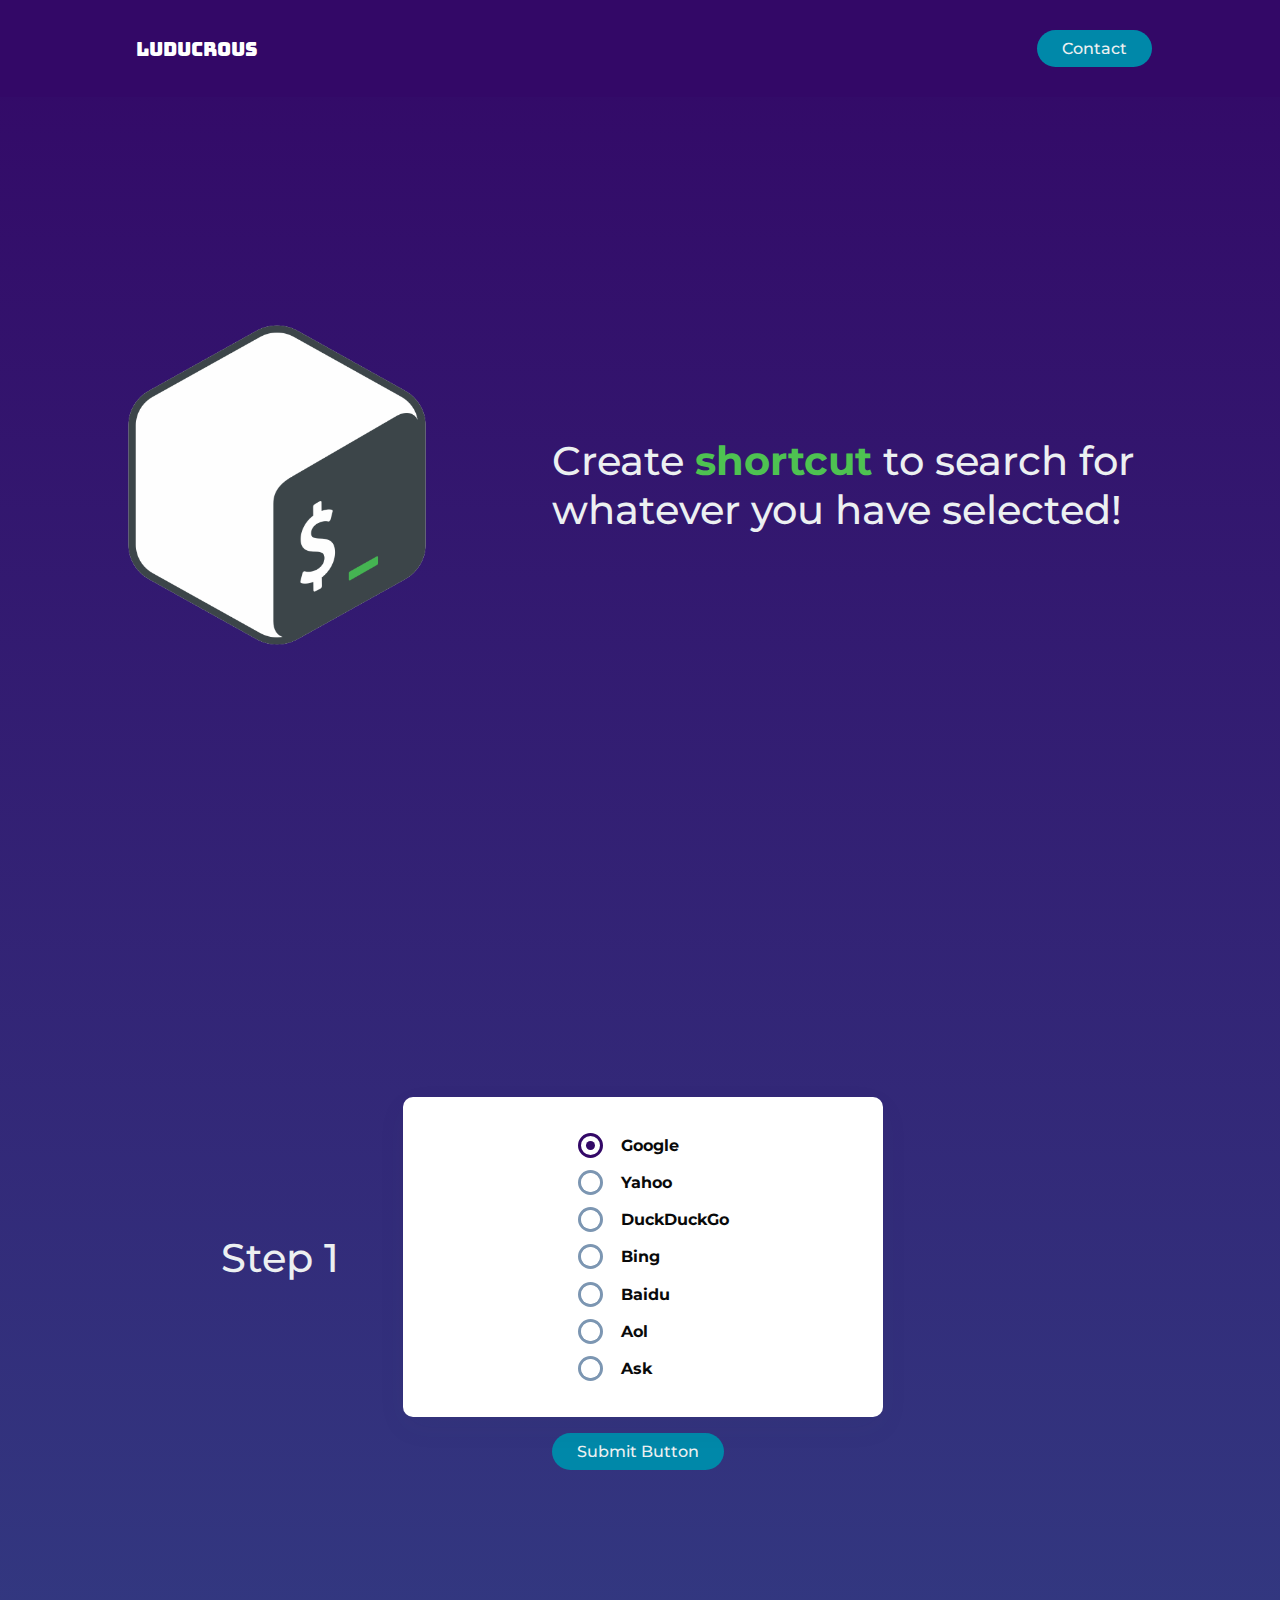
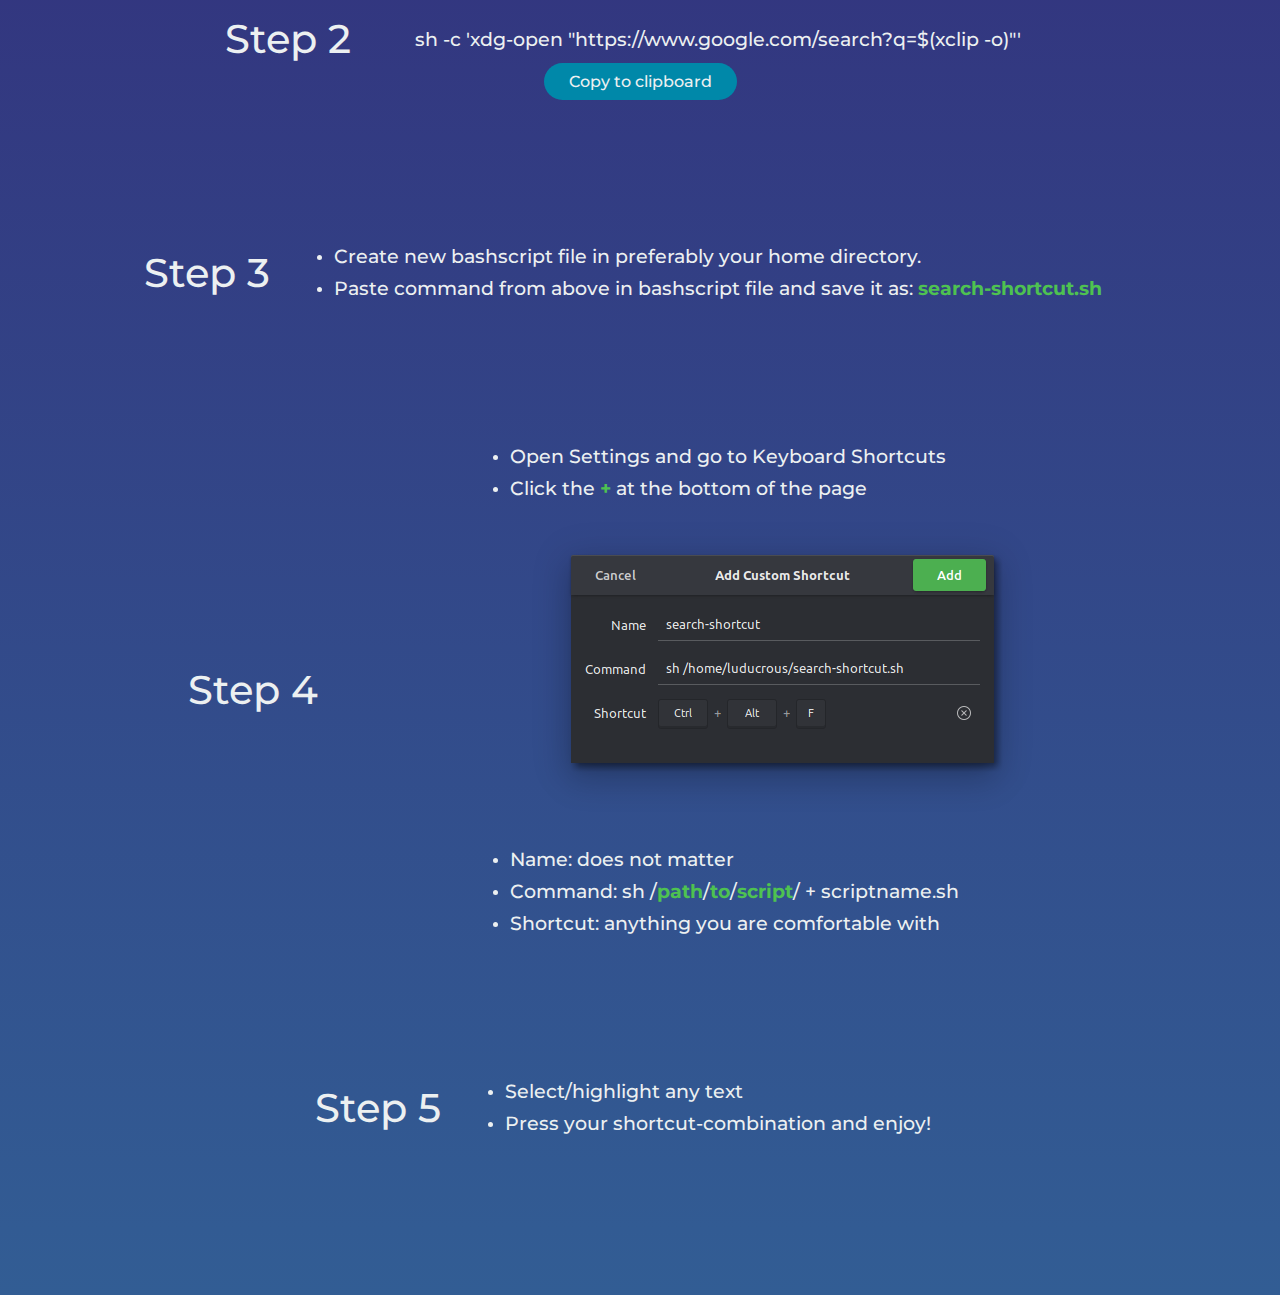
<file: index.html>
<!DOCTYPE html>
<html lang="en">
<head>
    <meta charset="UTF-8">
    <meta http-equiv="X-UA-Compatible" content="IE=edge">
    <meta name="viewport" content="width=device-width, initial-scale=1.0">
    <title>Document</title>
    <link rel="stylesheet" href="./styles.css">
    <link rel="preconnect" href="https://fonts.googleapis.com">
    <link rel="preconnect" href="https://fonts.gstatic.com" crossorigin>
    <link href="https://fonts.googleapis.com/css2?family=Montserrat:wght@400;500&display=swap" rel="stylesheet">
</head>
<body>
    <div class="main">
        <header class="fixed">
            <a href="https://github.com/Luducrous/" target="_blank"><img class="logo" src="./images/luducrous.svg" alt="logo"></a>
            
            <nav>
                <img src="./images/whitehamburger.svg" alt="" class="hamburger">
                <ul class="nav-links">
                    <!-- <li><a href="#">Services</a></li>
                    <li><a href="#">Projects</a></li>
                    <li><a href="#">About</a></li> -->
                </ul>
            </nav>
            <a class="cta" href="mailto:stijn.schuurman@hotmail.com"><button>Contact</button></a>
        </header>
    </div>

    <div class="bash">
        <img src="./images/semibash.png" alt="yoshi" class="yoshi">
        <p class="yoshitext">Create <span>shortcut</span> to search for whatever you have selected!</p>
    </div>
    <div class="form">
        <div class="engine">
            <p class="step">Step 1</p>
            <form>
                <input type="radio" id="googleradio" name="engine" value="google" onclick="getValue()" checked>
                <label for="googleradio">Google</label>

                <input type="radio" id="yahooradio" name="engine" value="yahoo" onchange="getValue()">
                <label for="yahooradio">Yahoo</label>

                <input type="radio" id="duckduckgoradio" name="engine" value="duckduckgo" onchange="getValue()">
                <label for="duckduckgoradio">DuckDuckGo</label>

                <input type="radio" id="bingradio" name="engine" value="bing" onchange="getValue()">
                <label for="bingradio">Bing</label>

                <input type="radio" id="baiduradio" name="engine" value="baidu" onchange="getValue()">
                <label for="baiduradio">Baidu</label>

                <input type="radio" id="aolradio" name="engine" value="aol" onchange="getValue()">
                <label for="aolradio">Aol</label>

                <input type="radio" id="askradio" name="engine" value="ask" onchange="getValue()">
                <label for="askradio">Ask</label>
            </form>

           </div> 

        </div>
        <div class="submit">
            <button onclick="getValue()">Submit Button</button>
        </div> 

        <div class="resultdiv">
            <p class="step">
                Step 2
            </p>
            <p id="result" class="copyclipboard">
                
            </p>
            
        </div>
        <button class="submitbutton" onclick="copyToClipboard()">Copy to clipboard</button>

        <div class="resultdiv">
            <p class="step">
                Step 3
            </p>
            <ul>
                <li><p class="copyclipboard">Create new bashscript file in preferably your home directory.</p></li>
                <li><p class="copyclipboard second">Paste command from above in bashscript file and save it as: <span>search-shortcut.sh</span></p></li>
            </ul>
        </div>

        <div class="resultdiv">
            <p class="step four">
                Step 4
            </p>
            <ul>
                <li><p class="copyclipboard">Open Settings and go to Keyboard Shortcuts</p></li>
                <li><p class="copyclipboard second">Click the <span>+</span> at the bottom of the page</p><img src="./images/createshortcut.png" alt=""></li>
                <li><p class="copyclipboard second">Name: does not matter</p></li>
                <li><p class="copyclipboard second">Command: sh /<span>path</span>/<span>to</span>/<span>script</span>/ + scriptname.sh</span></p></li>
                <li><p class="copyclipboard second">Shortcut: anything you are comfortable with</p></li>
            </ul>
        </div>

        <div class="resultdiv lastelement">
            <p class="step">
                Step 5
            </p>
            <ul>
                <li><p class="copyclipboard">Select/highlight any text</p></li>
                <li><p class="copyclipboard second">Press your shortcut-combination and enjoy!</p></li>
            </ul>
        </div>

    <script src="./create-sh.js"></script>
</body>
</html>
</file>
<file: styles.css>
@import url('https://fonts.googleapis.com/css2?family=Montserrat:wght@400;500&display=swap');

* {
    box-sizing: border-box;
    margin: 0;
    padding: 0;
}

body {
    /* background-image: linear-gradient(purple, pink); */
    background-image: linear-gradient(to top, #325D94 0%, #330867 100%);
    /* background-image: linear-gradient(120deg, #f6d365 0%, #fda085 100%); */
}
    /* mobile */
    header {
        display: flex;
        flex-direction: row;
        padding: 15px 6%;
        align-items: center;
        width: 100%;
        background-color: #330867;
    }

    .hamburger {
        margin-right: auto;
    }

    .logo {
        margin-right: auto;
        justify-content: flex-start;
        width: 9rem;
    }


    header nav ul {
        display: none;
    }

    header a {
        display: none;
    }

    .fixed {
        position: fixed;
        width: 100%;
        top: 0;
        left: 0;
    }

    li, a, button, p {
        font-family: "Montserrat", sans-serif;
        font-weight: 500;
        font-size: 0.9rem;
        color: #ecf0f1;
        text-decoration: none;
    }

    .firstelement {
        margin-top: 4em;
        display: flex;
        justify-content: center;
        align-items: center;
        padding: 3em;
    }

    .firstelement img {
        width: 7em;
        margin-right: 20px;
    }


        @media only screen and (min-width: 768px) {
            header nav ul {
                display: block;
            }
            
            header a {
                display: block;
            }

            .hamburger {
                display: none;
            }

            p span {
              /* color: rgba(0,136,169,1); */
              color: #4ec251;
              font-weight:bolder;
            }

            li, a, button, p {
                font-family: "Montserrat", sans-serif;
                font-weight: 500;
                font-size: 1rem;
                color: #ecf0f1;
                text-decoration: none;
            }

            .lastelement {
              margin-bottom: 10rem;
            }

            label {
                font-family: "Montserrat", sans-serif;
                font-weight:bold;
                font-size: 1rem;
                color: #090a0a;
                text-decoration: none;
            }

            header {
                z-index: 2;
                display: flex;
                justify-content: flex-end;
                align-items: center;
                padding: 30px 10%;
            }

            a img {
              margin-top: 0.45em;
            }

            nav {
              margin-left: auto;
            }

            .logo {
                cursor: pointer;
                margin-right: auto;
            }

            .nav-links {
                list-style: none;   
            }

            .nav-links li {
                display: inline-block;
                padding: 0px 20px;
            }

            .nav-links li a {
                transition: all 0.3s ease 0s;
            }

            .nav-links li a:hover {
                color: #0088a9;
            }

            button {
                margin-left: 20px;
                padding: 9px 25px;
                background-color: rgba(0,136,169,1);
                border: none;
                border-radius: 50px;
                cursor: pointer;
                transition: all 0.3s ease 0s;
            }

            button:hover {
                background-color: rgba(0,136,169,0.8);
            }

            .yoshi {
                height: 20em;
            }

            .bash {
                margin-top: 12em;
                display: flex;
                justify-content: center;
                align-items: center;
                height: 65vh;
            }

            .bash img {
                width: 19rem;
                margin-left: 40px;
            }

            .bash p {
                width: 15em;
                /* font-size:40px; */
                font-size: 2.5rem;
                margin-left: 120px;
                margin-right: 40px;
            }

            .firstelement {
                margin-top: 10em;
                display: flex;
                justify-content: center;
                align-items: center;
            }

            .firstelement img {
                width: 19rem;
            }

            .firstelement p {
                width: 30em;
                font-size:x-large;
                margin-left: 60px;
            }

            ::-webkit-scrollbar {
                width: 0;
                background: transparent;
            }

            @-moz-document url-prefix() {
                html {
                    scrollbar-width: none;
                }
            }

        

            form {
                --background: #ffffff;
                --text: #414856;
                --radio: #7C96B2;
                --radio-checked: #330867;
                --radio-size: 25px;
                --width: 30rem;
                --height: 20rem;
                --border-radius: 10px;
                background: var(--background);
                width: var(--width);
                height: var(--height);
                border-radius: var(--border-radius);
                color: var(--text);
                position: relative;
                box-shadow: 0 10px 30px rgba(65, 72, 86, 0.05);
                padding: 30px 45px;
                display: grid;
                grid-template-columns: auto var(--radio-size);
                align-items: center;
              }
              form label {
                cursor: pointer;
                margin-left: -12rem;
              }
    


              form input[type=radio] {
                -webkit-appearance: none;
                -moz-appearance: none;
                /* margin-left: -8rem; */
                position: relative;
                height: var(--radio-size);
                width: var(--radio-size);
                outline: none;
                margin: 0;
                margin-left: -5rem;
                cursor: pointer;
                border: 3px solid var(--radio);
                background: transparent;
                border-radius: 50%;
                display: grid;
                justify-self: center;
                justify-items: center;
                align-items: center;
                overflow: hidden;
                transition: border 0.5s ease;
              }
              form input[type=radio]::before, form input[type=radio]::after {
                content: "";
                display: flex;
                justify-self: center;
                border-radius: 50%;
              }
              form input[type=radio]::before {
                position: absolute;
                width: 100%;
                height: 100%;
                background: var(--background);
                z-index: 1;
                opacity: var(--opacity, 1);
              }
              form input[type=radio]::after {
                position: relative;
                width: calc(100% /2);
                height: calc(100% /2);
                background: var(--radio-checked);
                top: var(--y, 100%);
                transition: top 0.5s cubic-bezier(0.48, 1.97, 0.5, 0.63);
              }
              form input[type=radio]:checked {
                --radio: var(--radio-checked);
              }
              form input[type=radio]:checked::after {
                --y: 0%;
                -webkit-animation: stretch-animate 0.3s ease-out 0.17s;
                        animation: stretch-animate 0.3s ease-out 0.17s;
              }
              form input[type=radio]:checked::before {
                --opacity: 0;
              }
              form input[type=radio]:checked ~ input[type=radio]::after {
                --y: -100%;
              }
              form input[type=radio]:not(:checked)::before {
                --opacity: 1;
                transition: opacity 0s linear 0.5s;
              }
              
              @-webkit-keyframes stretch-animate {
                0% {
                  transform: scale(1, 1);
                }
                28% {
                  transform: scale(1.15, 0.85);
                }
                50% {
                  transform: scale(0.9, 1.1);
                }
                100% {
                  transform: scale(1, 1);
                }
              }
              
              @keyframes stretch-animate {
                0% {
                  transform: scale(1, 1);
                }
                28% {
                  transform: scale(1.15, 0.85);
                }
                50% {
                  transform: scale(0.9, 1.1);
                }
                100% {
                  transform: scale(1, 1);
                }
              }

              .engine {
                  margin-left: -11rem;
                  padding-top: 20rem;
                  display: flex;
                  justify-content: center;
                  align-items: center;
              }

              .submit {
                  display: flex;
                  justify-content: center;
                  margin-right: auto;
                  margin-left: auto;
                  margin-top: 1rem;
                  margin-right: 1.5rem;
              }

              .resultdiv {
                  display: flex;
                  justify-content: center;
                  align-items: center;
                  padding: 0 1rem;
                  padding-top: 9rem;
                  margin-left: -9.1rem;
                  padding-left: 8rem;

              }

              .copyclipboard {
                font-family: "Montserrat", sans-serif;
                  font-weight: 500;
                  font-size: 1.2rem;
                  color: #ecf0f1;
                  text-decoration: none;
              }

              .second {
                margin-top: 0.5rem;
              }
  
  

              /* .resultdiv p {
                  position:initial;
              } */

              .step {
                font-family: "Montserrat", sans-serif;
                font-weight: 500;
                font-size: 2.5rem;
                color: #ecf0f1;
                text-decoration: none;
                padding-right: 4rem;
              }

              .four {
                padding-right: 12rem;
              }

            
          
              .submitbutton {
                  display: flex;
                  justify-content: center;
                  align-items: center;
                  margin-left: auto;
                  margin-right: auto;
              }

           
        }
</file>
